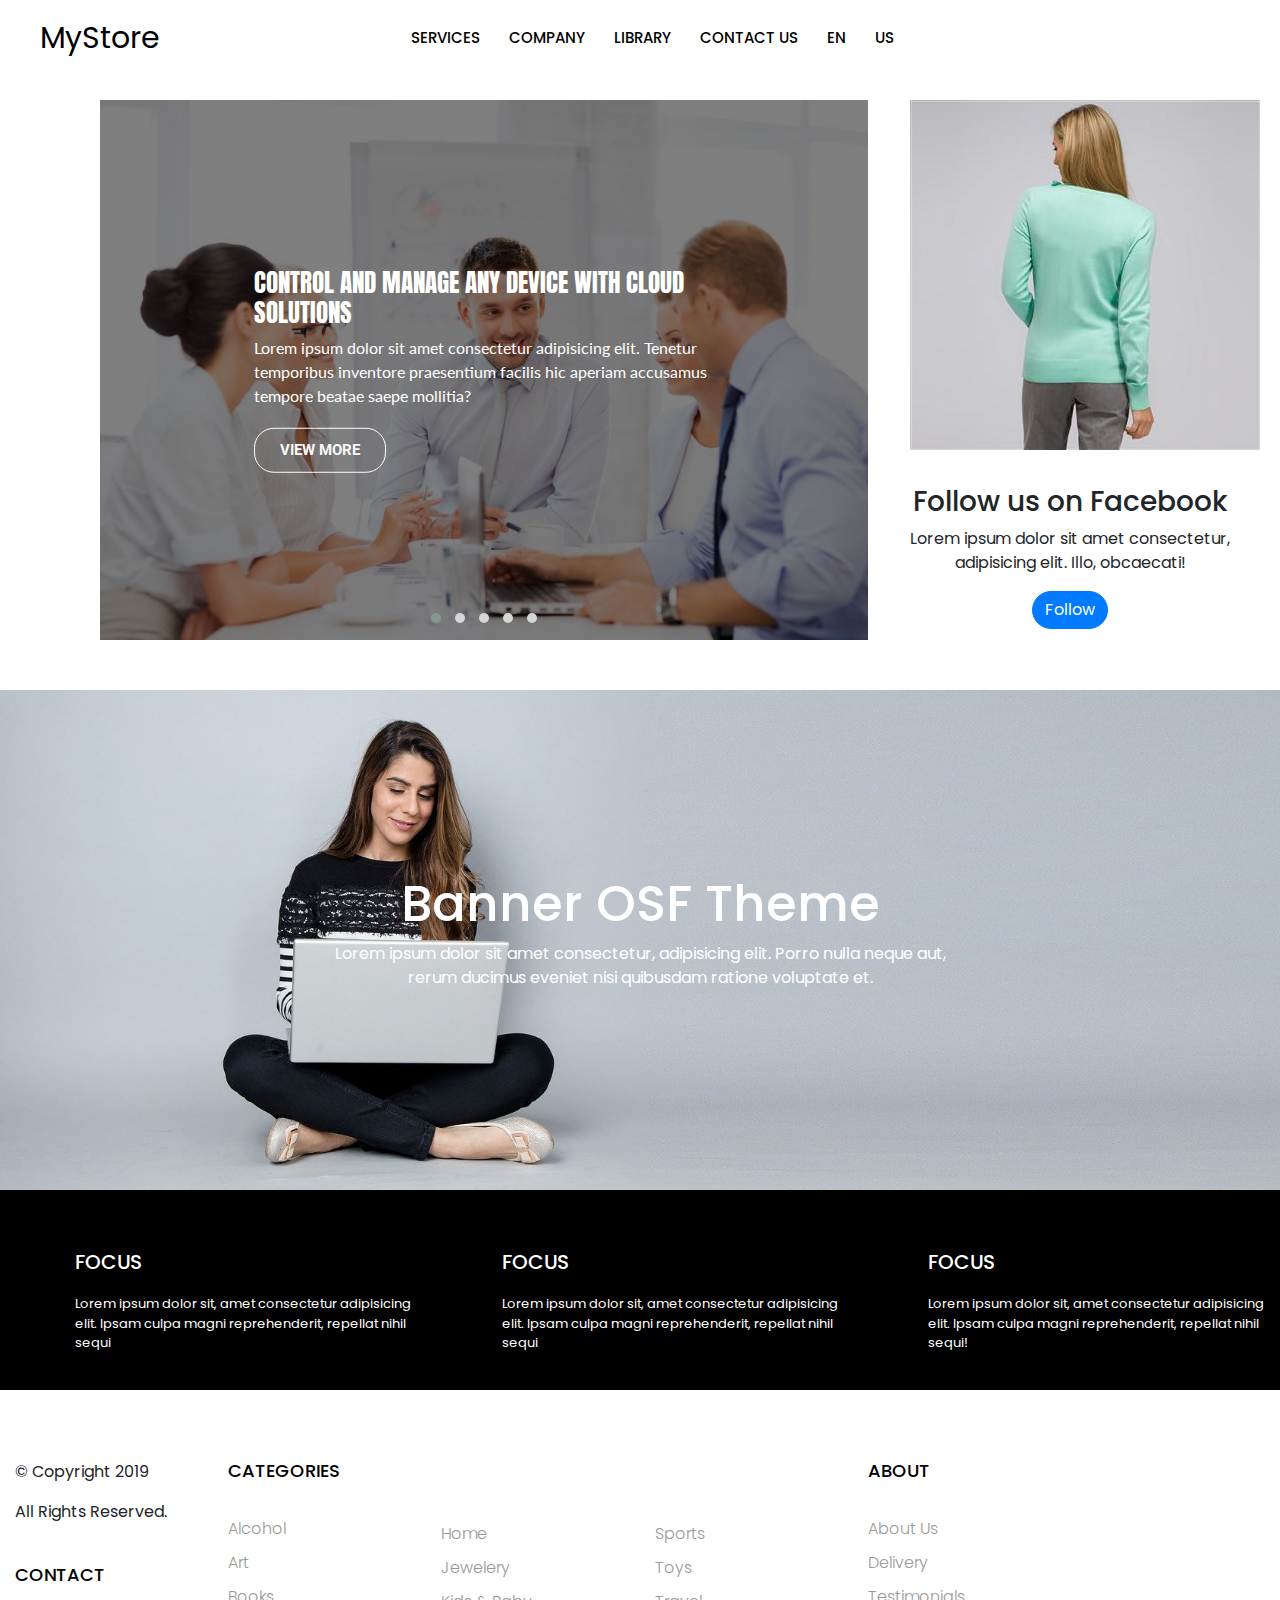
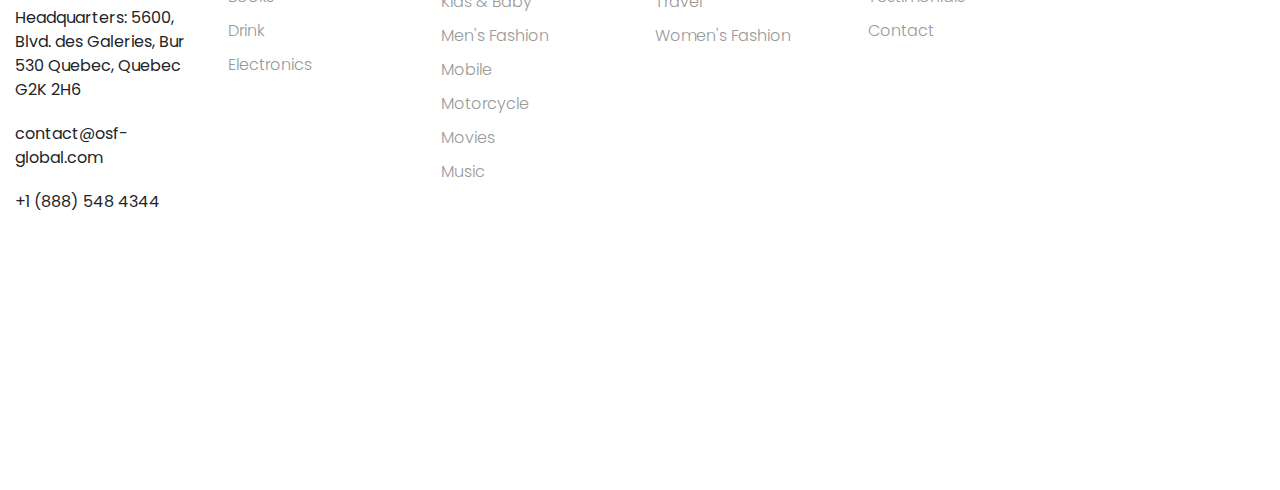
<file: index.html>
<!DOCTYPE html>
<html>

<head>
  <meta name="viewport" content="width=device-width, initial-scale=1">
  <title>OSF ACAD</title>
  <link rel="stylesheet" href="https://cdnjs.cloudflare.com/ajax/libs/font-awesome/6.1.1/css/all.min.css"
    integrity="sha512-KfkfwYDsLkIlwQp6LFnl8zNdLGxu9YAA1QvwINks4PhcElQSvqcyVLLD9aMhXd13uQjoXtEKNosOWaZqXgel0g=="
    crossorigin="anonymous" referrerpolicy="no-referrer" />
  <link rel="preconnect" href="https://fonts.googleapis.com">
  <link rel="preconnect" href="https://fonts.gstatic.com" crossorigin>
  <link href="https://fonts.googleapis.com/css2?family=Poppins:wght@400;500;600;700&display=swap" rel="stylesheet">
  <link href="https://fonts.googleapis.com/css?family=Anton|Cabin|Lato|Fjalla+One|Montserrat|Roboto&display=swap"
    rel="stylesheet">
  <link rel="stylesheet" href="https://cdnjs.cloudflare.com/ajax/libs/OwlCarousel2/2.3.4/assets/owl.carousel.min.css">
  <link rel="stylesheet"
    href="https://cdnjs.cloudflare.com/ajax/libs/OwlCarousel2/2.3.4/assets/owl.theme.default.min.css">
  <link rel="stylesheet" href="https://cdn.jsdelivr.net/npm/bootstrap@4.4.1/dist/css/bootstrap.min.css"
    integrity="sha384-Vkoo8x4CGsO3+Hhxv8T/Q5PaXtkKtu6ug5TOeNV6gBiFeWPGFN9MuhOf23Q9Ifjh" crossorigin="anonymous">

  <link href="style.css" rel="stylesheet">
</head>

<body>
  <!-- header -->
  <header>
    <div class="container">
      <div class="row v-center">
        <div class="header-item item-left">
          <div class="logo">
            <a href="#">MyStore</a>
          </div>
        </div>
        <div class="header-item item-center">
          <div class="menu-overlay">
          </div>
          <nav class="menu">
            <div class="mobile-menu-head">
              <div class="go-back">
                <i class="fa fa-angle-left"></i>
              </div>
              <div class="current-menu-title">
              </div>
              <div class="mobile-menu-close">
                &times;
              </div>
            </div>
            <ul class="menu-main">
              <li class="menu-item-has-children">
                <a href="#">SERVICES <i class="fa-solid fa-sort-down"></i></a>
                <div class="sub-menu mega-menu mega-menu-column-4 single-column-menu">
                  <div class="list-item">
                    <h4 class="title">PRODUCT CATEGORIES</h4>
                    <ul>
                      <li><a href="">Accessories</a></li>
                      <li><a href="">Alcohol</a></li>
                      <li><a href="">Art</a></li>
                      <li><a href="">Books</a></li>
                      <li><a href="">Drink</a></li>
                      <li><a href="">Electronics</a></li>
                      <li><a href="">Flowers & Plants</a></li>
                      <li><a href="">Food</a></li>
                    </ul>
                  </div>
                  <div class="list-item">
                    <ul>
                      <li><a href="">Gadgets</a></li>
                      <li><a href="">Garden</a></li>
                      <li><a href="">Grocery</a></li>
                      <li><a href="">Home</a></li>
                      <li><a href="">Jewelery</a></li>
                      <li><a href="">Kids & Baby</a></li>
                      <li><a href="">Men's Fashion</a></li>
                      <li><a href="">Mobile</a></li>
                    </ul>
                  </div>
                  <div class="list-item">
                    <ul>
                      <li><a href="">Motorcycles</a></li>
                      <li><a href="">Movies</a></li>
                      <li><a href="">Music</a></li>
                      <li><a href="">Office</a></li>
                      <li><a href="">Pets</a></li>
                      <li><a href="">Romantic</a></li>
                      <li><a href="">Sport</a></li>
                      <li><a href="">Toys</a></li>
                    </ul>
                  </div>
                  <div class="list-item">
                    <h4 class="title">SALE</h4>
                    <ul>
                      <li><a href="">Accessories</a></li>
                      <li><a href="">Alcohol</a></li>
                      <li><a href="">Art</a></li>
                      <li><a href="">Books</a></li>
                      <li><a href="">Drink</a></li>
                      <li><a href="">Electronics</a></li>
                      <li><a href="">Flowers & Plants</a></li>
                      <li><a href="">Food</a></li>
                    </ul>
                  </div>
                  <div class="list-item">
                    <img src="img/p4.jpg" alt="">

                  </div>
                </div>
              </li>
              <li>
                <a href="#">COMPANY</a>
              </li>
              <li>
                <a href="#">LIBRARY</a>
              </li>
              <li>
                <a href="#">CONTACT US</a>
              </li>
              <li>
                <a href="#">EN</a>
              </li>
              <li>
                <a href="#">US</a>
              </li>
            </ul>
          </nav>
        </div>
        <div class="header-item item-right">
          <ul>
            <li>
              <a href="#"><i class="fa-solid fa-magnifying-glass"></i></a>
            </li>
            <li>
              <a href="#"><i class="fa-solid fa-user-tie"></i></a>
            </li>
            <li>
              <a href="#"><i class="fa-regular fa-heart"></i></a>
            </li>
            <li>
              <a href="#"><i class="fa-regular fa-gem"></i></a>
            </li>
          </ul>
          <div class="mobile-menu-trigger">
            <span></span>
          </div>
        </div>
      </div>
    </div>
  </header>




  <!--Carousel-->

  <div class="owl-carousel owl-theme">
    <div class="slide slide-1">
      <div class="slide-content">
        <h2>Control and manage any device with cloud solutions</h2>
        <p>Lorem ipsum dolor sit amet consectetur adipisicing elit. Tenetur temporibus inventore praesentium facilis hic
          aperiam accusamus tempore beatae saepe mollitia?</p>
        <button class="btn btn-outline-light border border-white">VIEW MORE</button>
      </div>
    </div>
    <div class="slide slide-2">
      <div class="slide-content">
        <h2>Control and manage any device with cloud solutions</h2>
        <p>Lorem ipsum dolor, sit amet consectetur adipisicing elit. Accusantium doloribus doloremque voluptate a fuga,
          corrupti omnis quo fugit molestiae quos!</p>
        <button class="btn btn-outline-light border border-white">VIEW MORE</button>
      </div>
    </div>
    <div class="slide slide-3">
      <div class="slide-content">
        <h2>Control and manage any device with cloud solutions</h2>
        <p>Lorem ipsum dolor sit amet consectetur, adipisicing elit. Suscipit sed magnam eaque nostrum sequi dolore
          quisquam perspiciatis obcaecati reprehenderit saepe!</p>
        <button class="btn btn-outline-light border border-white">VIEW MORE</button>
      </div>
    </div>
    <div class="slide slide-4">
      <div class="slide-content">
        <h2>Control and manage any device with cloud solutions</h2>
        <p>Lorem ipsum dolor sit amet consectetur, adipisicing elit. Suscipit sed magnam eaque nostrum sequi dolore
          quisquam perspiciatis obcaecati reprehenderit saepe!</p>
        <button class="btn btn-outline-light border border-white">VIEW MORE</button>
      </div>
    </div>
    <div class="slide slide-5">
      <div class="slide-content">
        <h2>Control and manage any device with cloud solutions</h2>
        <p>Lorem ipsum dolor sit amet consectetur, adipisicing elit. Suscipit sed magnam eaque nostrum sequi dolore
          quisquam perspiciatis obcaecati reprehenderit saepe!</p>
        <button class="btn btn-outline-light border border-white">VIEW MORE</button>
      </div>
    </div>
  </div>

  <div class="carousel-right">
    <div class="image-right">
      <img src="img/image-right.jpg" alt="">
    </div>
    <div class="carousel-bottom-right">
      <h3>Follow us on Facebook</h3>
      <p>Lorem ipsum dolor sit amet consectetur, adipisicing elit. Illo, obcaecati!</p>
      <button class="btn btn-primary">Follow</button>
    </div>
  </div>

  <!-- banner -->
  <div class="hero-image">
    <div class="hero-text">
      <h2>Banner OSF Theme</h2>
      <p>Lorem ipsum dolor sit amet consectetur, adipisicing elit. Porro nulla neque aut, rerum ducimus eveniet nisi
        quibusdam ratione voluptate et.</p>
    </div>
  </div>

  <!-- benefits -->
  <section class="benefits">
    <div class="container">
      <div class="row">
        <div class="col-md-4 col-sm-12 benefits-row">
          <i class="fa-solid fa-dolly"></i>
          <div class="benefits-right">
            <h2>FOCUS</h2>
            <p>Lorem ipsum dolor sit, amet consectetur adipisicing elit. Ipsam culpa magni reprehenderit, repellat nihil
              sequi</p>
          </div>
        </div>
        <div class="col-md-4 col-sm-12 benefits-row">
          <i class="fa-solid fa-recycle"></i>
          <div class="benefits-right">
            <h2>FOCUS</h2>
            <p>Lorem ipsum dolor sit, amet consectetur adipisicing elit. Ipsam culpa magni reprehenderit, repellat nihil
              sequi</p>
          </div>
        </div>
        <div class="col-md-4 col-sm-12 benefits-row">
          <i class="fa-solid fa-clipboard-list"></i>
          <div class="benefits-right">
            <h2>FOCUS</h2>
            <p>Lorem ipsum dolor sit, amet consectetur adipisicing elit. Ipsam culpa magni reprehenderit, repellat nihil
              sequi!</p>
          </div>
        </div>
      </div>
    </div>
  </section>

  <!-- footer -->
  <footer class="footer">
    <div class="container">
      <div class="row">
        <div class="footer-col">
          <p>&copy; Copyright 2019</p>
          <p>All Rights Reserved.</p>
          <h4>CONTACT</h4>
          <p>Headquarters: 5600, Blvd. des Galeries, Bur 530 Quebec, Quebec G2K 2H6</p>
          <p>contact@osf-global.com</p>
          <p>+1 (888) 548 4344</p>
        </div>
        <div class="footer-col">
          <h4>CATEGORIES</h4>
          <ul>
            <li><a href="#">Alcohol</a></li>
            <li><a href="#">Art</a></li>
            <li><a href="#">Books</a></li>
            <li><a href="#">Drink</a></li>
            <li><a href="#">Electronics</a></li>
          </ul>
        </div>
        <div class="footer-col">
          <ul>
            <li><a href="#">Home</a></li>
            <li><a href="#">Jewelery</a></li>
            <li><a href="#">Kids & Baby</a></li>
            <li><a href="#">Men's Fashion</a></li>
            <li><a href="#">Mobile</a></li>
            <li><a href="#">Motorcycle</a></li>
            <li><a href="#">Movies</a></li>
            <li><a href="#">Music</a></li>
          </ul>
        </div>
        <div class="footer-col">
          <ul>
            <li><a href="#">Sports</a></li>
            <li><a href="#">Toys</a></li>
            <li><a href="#">Travel</a></li>
            <li><a href="#">Women's Fashion</a></li>
          </ul>
        </div>
        <div class="footer-col">
          <h4>ABOUT</h4>
          <ul>
            <li><a href="#">About us</a></li>
            <li><a href="#">Delivery</a></li>
            <li><a href="#">Testimonials</a></li>
            <li><a href="#">Contact</a></li>
          </ul>
        </div>
        <div class="footer-col">
          <div class="social-links">
            <a href="#"><i class="fab fa-facebook-f"></i></a>
            <a href="#"><i class="fab fa-google"></i></a>
            <a href="#"><i class="fab fa-twitter"></i></a>
            <a href="#"><i class="fab fa-pinterest-p"></i></a>
          </div>
        </div>
      </div>
    </div>
  </footer>
  <script src="https://cdnjs.cloudflare.com/ajax/libs/jquery/3.5.1/jquery.min.js"></script>
  <script src="https://cdnjs.cloudflare.com/ajax/libs/OwlCarousel2/2.3.4/owl.carousel.min.js"></script>
  <script type="text/javascript" src="app.js"></script>
</body>

</html>
</file>
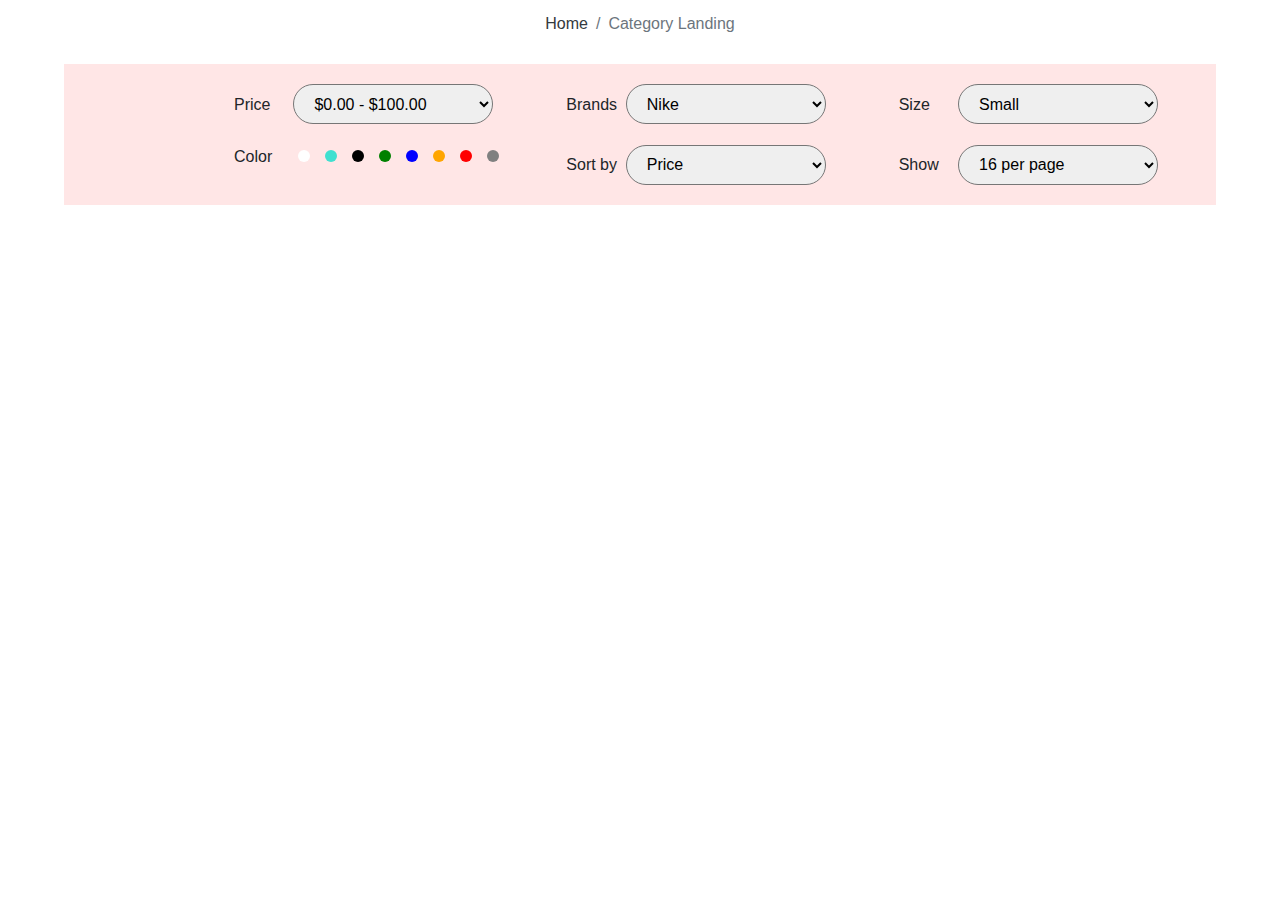
<file: clp.html>
<!DOCTYPE html>
<html lang="en">

<head>
    <meta charset="UTF-8">
    <meta http-equiv="X-UA-Compatible" content="IE=edge">
    <meta name="viewport" content="width=device-width, initial-scale=1.0">
    <title>Category Landing Page</title>
    <link rel="stylesheet" href="https://cdn.jsdelivr.net/npm/bootstrap@4.4.1/dist/css/bootstrap.min.css"
        integrity="sha384-Vkoo8x4CGsO3+Hhxv8T/Q5PaXtkKtu6ug5TOeNV6gBiFeWPGFN9MuhOf23Q9Ifjh" crossorigin="anonymous">
    <link rel="stylesheet" href="clp-style.css">
</head>

<body>
    <nav aria-label="breadcrumb">
        <ol class="breadcrumb justify-content-center">
            <li class="breadcrumb-item"><a class="text-dark" href="index.html">Home</a></li>
            <li class="breadcrumb-item active" aria-current="page">Category Landing</li>
        </ol>
    </nav>
    <div class="container">
        <div class="row">
            <div class="col-md-4 col-sm-12 select-section">
                <label for="price">Price</label>
                <select name="price" id="price">
                    <option value="zero">$0.00 - $100.00</option>
                    <option value="hundred">$100.00 - 500.00</option>
                    <option value="five-hundred">$500.00 - $1000.00</option>
                    <option value="thousand">$1000.00 - $10000.00</option>
                </select>
            </div>
            <div class="col-md-4 col-sm-12 select-section">
                <label for="brands">Brands</label>
                <select name="brands" id="brands">
                    <option value="nike">Nike</option>
                    <option value="adidas">Adidas</option>
                    <option value="puma">Puma</option>
                    <option value="slazenger">Slazenger</option>
                </select>
            </div>
            <div class="col-md-4 col-sm-12 select-section">
                <label for="size">Size</label>
                <select name="size" id="size">
                    <option value="small">Small</option>
                    <option value="medium">Medium</option>
                    <option value="large">Large</option>
                    <option value="extra-large">Extra Large</option>
                </select>
            </div>
        </div>

        <div class="row">
            <div class="col-md-4 col-sm-12 select-section color-section">
                <label for="color">Color</label>
                <ul>
                    <li class="color-item" id="white"></li>
                    <li class="color-item" id="turqoise"></li>
                    <li class="color-item" id="black"></li>
                    <li class="color-item" id="green"></li>
                    <li class="color-item" id="blue"></li>
                    <li class="color-item" id="orange"></li>
                    <li class="color-item" id="red"></li>
                    <li class="color-item" id="grey"></li>
                </ul>
            </div>
            <div class="col-md-4 col-sm-12 select-section">
                <label for="sort-by">Sort by</label>
                <select name="sort-by" id="sort-by">
                    <option value="price">Price</option>
                    <option value="alphabetically">Alphabetically</option>
                    <option value="release-date">Release Date</option>
                    <option value="discount">Discount</option>
                </select>
            </div>
            <div class="col-md-4 col-sm-12 select-section">
                <label for="show">Show</label>
                <select name="show" id="show">
                    <option value="sixteen">16 per page</option>
                    <option value="eight">8 per page</option>
                    <option value="twenty-four">24 per page</option>
                    <option value="thirty-two">32 per page</option>
                </select>
            </div>
        </div>
    </div>
</body>

</html>
</file>
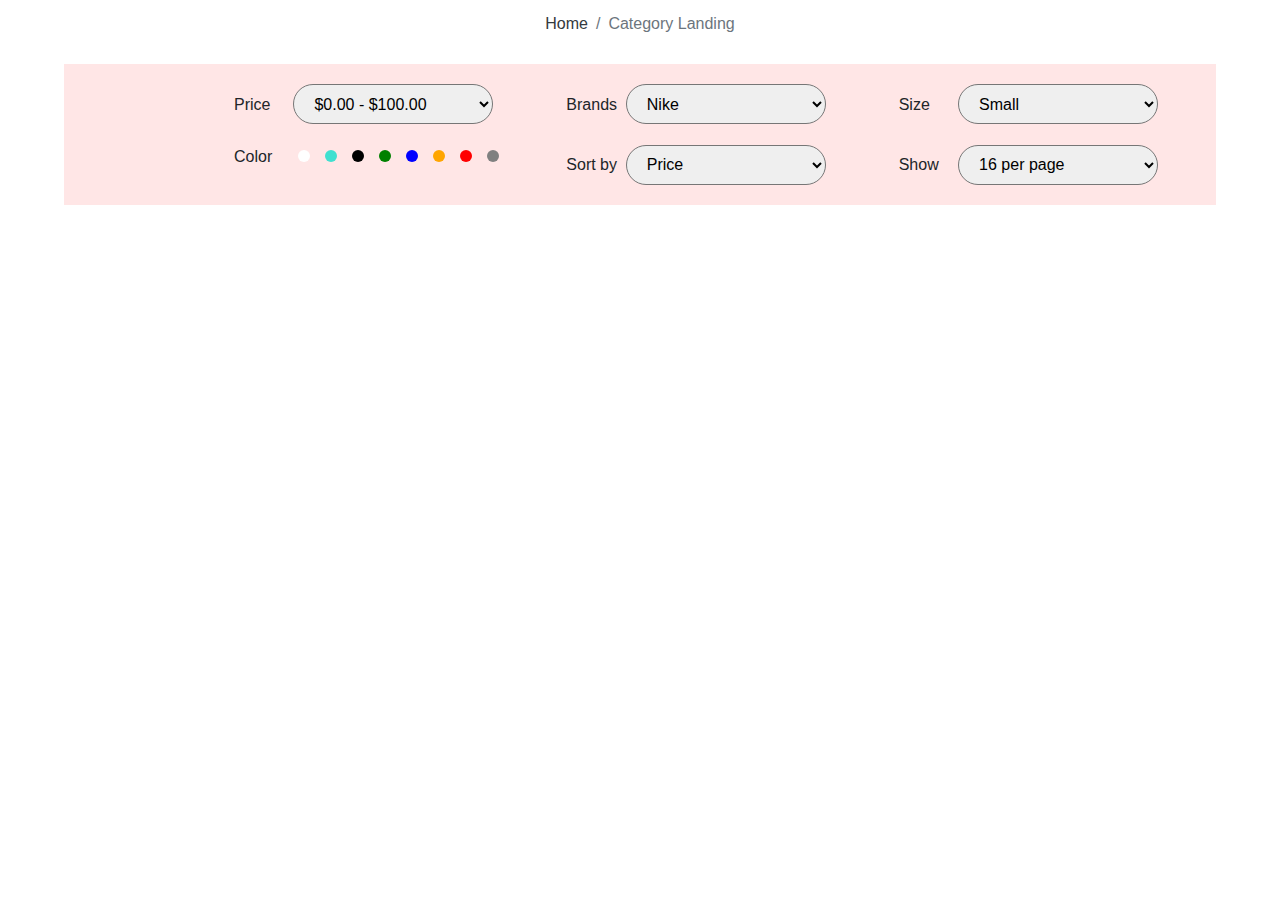
<file: pdp.html>
<!DOCTYPE html>
<html lang="en">

<head>
    <meta charset="UTF-8">
    <meta http-equiv="X-UA-Compatible" content="IE=edge">
    <meta name="viewport" content="width=device-width, initial-scale=1.0">
    <title>Product Detailed Page</title>
    <link rel="stylesheet" href="https://cdn.jsdelivr.net/npm/bootstrap@4.4.1/dist/css/bootstrap.min.css"
        integrity="sha384-Vkoo8x4CGsO3+Hhxv8T/Q5PaXtkKtu6ug5TOeNV6gBiFeWPGFN9MuhOf23Q9Ifjh" crossorigin="anonymous">
    <link rel="stylesheet" href="pdp-style.css">
</head>

<body>
    <nav aria-label="breadcrumb">
        <ol class="breadcrumb justify-content-center">
            <li class="breadcrumb-item"><a class="text-dark" href="index.html">Home</a></li>
            <li class="breadcrumb-item active" aria-current="page">Category Landing</li>
        </ol>
    </nav>
    <div class="container">
        <div class="row">
            <div class="col-md-4 col-sm-12 select-section">
                <label for="price">Price</label>
                <select name="price" id="price">
                    <option value="zero">$0.00 - $100.00</option>
                    <option value="hundred">$100.00 - 500.00</option>
                    <option value="five-hundred">$500.00 - $1000.00</option>
                    <option value="thousand">$1000.00 - $10000.00</option>
                </select>
            </div>
            <div class="col-md-4 col-sm-12 select-section">
                <label for="brands">Brands</label>
                <select name="brands" id="brands">
                    <option value="nike">Nike</option>
                    <option value="adidas">Adidas</option>
                    <option value="puma">Puma</option>
                    <option value="slazenger">Slazenger</option>
                </select>
            </div>
            <div class="col-md-4 col-sm-12 select-section">
                <label for="size">Size</label>
                <select name="size" id="size">
                    <option value="small">Small</option>
                    <option value="medium">Medium</option>
                    <option value="large">Large</option>
                    <option value="extra-large">Extra Large</option>
                </select>
            </div>
        </div>

        <div class="row">
            <div class="col-md-4 col-sm-12 select-section color-section">
                <label for="color">Color</label>
                <ul>
                    <li class="color-item" id="white"></li>
                    <li class="color-item" id="turqoise"></li>
                    <li class="color-item" id="black"></li>
                    <li class="color-item" id="green"></li>
                    <li class="color-item" id="blue"></li>
                    <li class="color-item" id="orange"></li>
                    <li class="color-item" id="red"></li>
                    <li class="color-item" id="grey"></li>
                </ul>
            </div>
            <div class="col-md-4 col-sm-12 select-section">
                <label for="sort-by">Sort by</label>
                <select name="sort-by" id="sort-by">
                    <option value="price">Price</option>
                    <option value="alphabetically">Alphabetically</option>
                    <option value="release-date">Release Date</option>
                    <option value="discount">Discount</option>
                </select>
            </div>
            <div class="col-md-4 col-sm-12 select-section">
                <label for="show">Show</label>
                <select name="show" id="show">
                    <option value="sixteen">16 per page</option>
                    <option value="eight">8 per page</option>
                    <option value="twenty-four">24 per page</option>
                    <option value="thirty-two">32 per page</option>
                </select>
            </div>
        </div>
    </div>
</body>

</html>
</file>
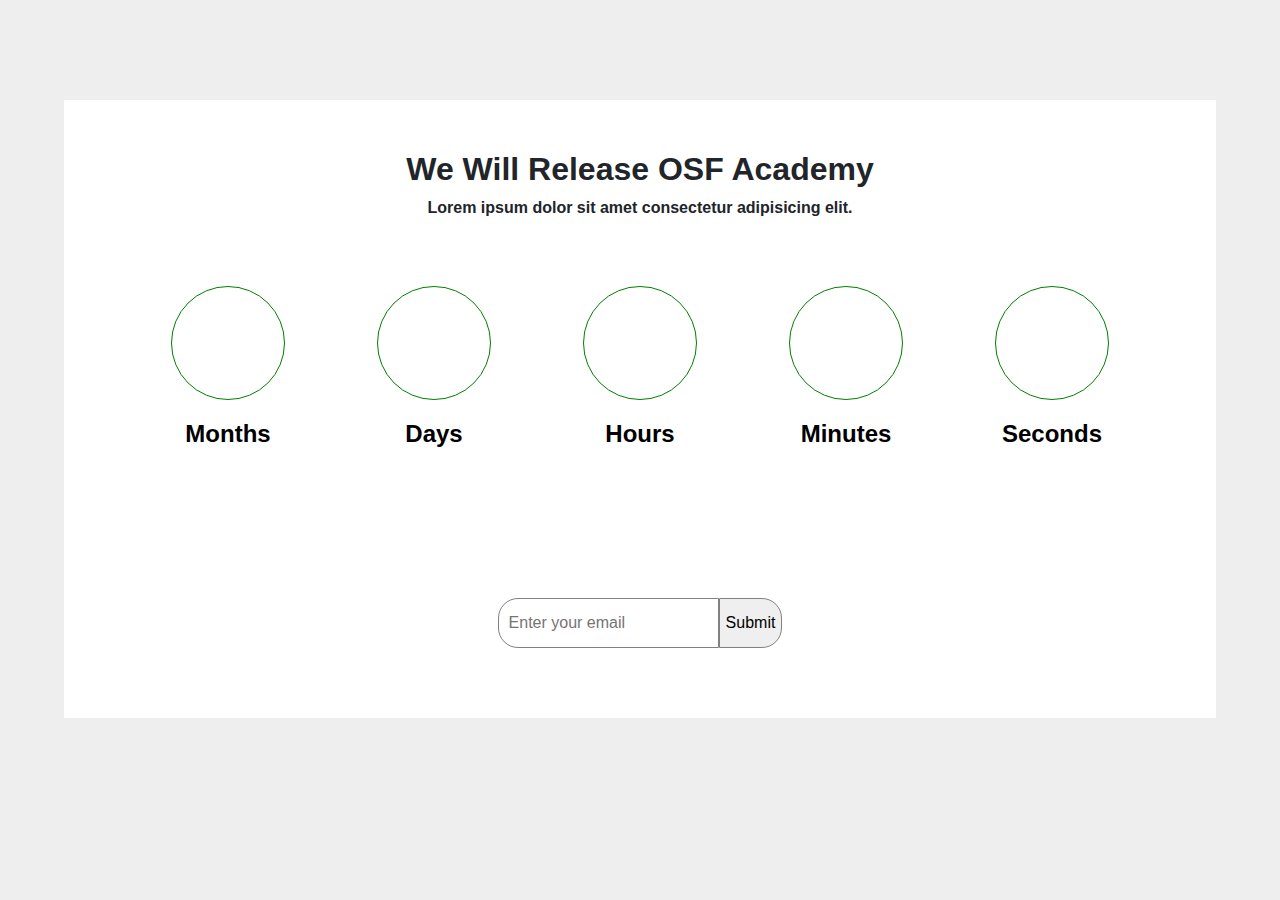
<file: countdown/countdown.html>
<!DOCTYPE html>
<html lang="en">

<head>
    <meta charset="UTF-8">
    <meta http-equiv="X-UA-Compatible" content="IE=edge">
    <meta name="viewport" content="width=device-width, initial-scale=1.0">
    <title>Countdown Page</title>
    <link rel="stylesheet" href="https://cdn.jsdelivr.net/npm/bootstrap@4.4.1/dist/css/bootstrap.min.css"
    integrity="sha384-Vkoo8x4CGsO3+Hhxv8T/Q5PaXtkKtu6ug5TOeNV6gBiFeWPGFN9MuhOf23Q9Ifjh" crossorigin="anonymous">
    <link rel="stylesheet" href="countdown.css">
</head>

<body>
    <div class="container">
        <h2>We Will Release OSF Academy</h2>
        <p>Lorem ipsum dolor sit amet consectetur adipisicing elit.</p>
        <div class="countdown">
            <div class="remaining-month">
                <p id="month"></p>
                <p>Months</p>
            </div>
            <div class="remaining-day">
                <p id="day"></p>
                <p>Days</p>
            </div>
            <div class="remaining-hour">
                <p id="hour"></p>
                <p>Hours</p>
            </div>
            <div class="remaining-minute">
                <p id="minute"></p>
                <p>Minutes</p>
            </div>
            <div class="remaining-second">
                <p id="second"></p>
                <p>Seconds</p>
            </div>
        </div>
        <form>
            <div>
                <input type="email" name="email" id="email" placeholder="Enter your email "></div>
            <input type="submit" value="Submit" id="submit">
        </form>
    </div>
    <script src="https://cdnjs.cloudflare.com/ajax/libs/jquery/3.6.0/jquery.min.js"
    integrity="sha512-894YE6QWD5I59HgZOGReFYm4dnWc1Qt5NtvYSaNcOP+u1T9qYdvdihz0PPSiiqn/+/3e7Jo4EaG7TubfWGUrMQ=="
    crossorigin="anonymous" referrerpolicy="no-referrer"></script>
    <script src="countdown.js"></script>
</body>

</html>
</file>
<file: style.css>
* {
  box-sizing: border-box;
  margin: 0;
}

body {
  font-family: 'Poppins', sans-serif;
  font-weight: 400;
}

a {
  text-decoration: none;
}

header {
  display: block;
  width: 100%;
  position: relative;
  z-index: 99;
  padding: 15px;
}

ul {
  list-style: none;
  margin: 0;
  padding: 0;
}

header .container {
  max-width: 1200px;
  margin: auto;
}

header .logo a {
  font-size: 30px;
  color: #000;
}

footer {
  background-color: blue;
  height: 700px;
  width: 100%;
  display: block;
}

.row {
  display: flex;
  flex-wrap: wrap;
}

.item-left {
  flex: 0 0 17%;
}

.item-center {
  flex: 0 0 66%;
  display: flex;
  justify-content: center;
}

.item-right {
  flex: 0 0 17%;
  display: flex;
  justify-content: center;
}

.banner-section {
  background-color: red;
  height: 700px;
  width: 100%;
  display: block;
}

.v-center {
  align-items: center;
}

.menu>ul>li {
  display: inline-block;
  margin-left: 25px;
}

.menu>ul>li>a {
  font-size: 15px;
  font-weight: 500;
  color: #000;
  position: relative;
  transition: color 0.3s ease;
}

.menu>ul>li .sub-menu {
  position: absolute;
  z-index: 500;
  background-color: #000;
  box-shadow: -2px 2px 70px -25px rgba(0, 0, 0, 0.3);
  padding: 20px 30px;
  transition: all 0.5s ease;
  margin-top: 25px;
  opacity: 0;
  visibility: hidden;
}

.menu>ul>li.menu-item-has-children:hover .sub-menu {
  margin-top: 0;
  visibility: visible;
  opacity: 1;
}

.menu>ul>li .sub-menu>ul>li {
  line-height: 1;
}

.menu>ul>li .sub-menu>ul>li>a {
  display: inline-block;
  padding: 10px 0;
  font-size: 15px;
  color: #555;
  transition: color 0.3s ease;
}

.menu>ul>li .sub-menu.mega-menu>.list-item>ul>li {
  line-height: 1;
  display: block;
  padding-top: 5px;
}

.menu>ul>li .sub-menu.mega-menu>.list-item>ul>li>a {
  padding: 10px 0;
  display: inline-block;
  font-size: 15px;
  color: #fff;
  transition: color 0.3s ease;
}

.menu>ul>li>.sub-menu.mega-menu {
  left: 50%;
  transform: translateX(-50%);
}

.menu>ul>li>.sub-menu.mega-menu-column-4 {
  max-width: 100%;
  width: 100%;
  display: flex;
  flex-wrap: wrap;
  padding: 20px 15px;
}

.menu>ul>li>.sub-menu.mega-menu-column-4>.list-item {
  flex: 0 0 20%;
  padding: 0 15px;
}

.menu>ul>li>.sub-menu.mega-menu-column-4>.list-item .title {
  font-size: 16px;
  color: #fff;
  font-weight: 500;
  line-height: 1;
  padding: 10px 0;
}

.menu>ul>li>.sub-menu.mega-menu-column-4>.list-item img {
  max-width: 100%;
  width: 100%;
  vertical-align: middle;
}

.menu>ul>li .sub-menu.mega-menu>.list-item>ul>li>a:hover,
.menu>ul>li .sub-menu>ul>li>a:hover,
.item-right a:hover,
.menu>ul>li>a:hover {
  color: #ea4636;
}

.item-right li a {
  font-size: 16px;
  color: #555;
  margin-left: 10px;
}

.item-right li {
  display: inline-block;
}

li i {
  vertical-align: text-top;
}

.mobile-menu-head,
.mobile-menu-trigger {
  display: none;
}

@media (min-width: 992px) {

  .list-item:nth-child(3)>ul>li:nth-child(1),
  .list-item:nth-child(2)>ul>li:nth-child(1) {
    margin-top: 38px;
  }
}

@media(max-width: 991px) {
  header .item-center {
    order: 3;
    flex: 0 0 100%;
  }

  header .item-left,
  header .item-right {
    flex: 0 0 auto;
  }

  .v-center {
    justify-content: space-between;
  }

  header .mobile-menu-trigger {
    display: flex;
    height: 30px;
    width: 30px;
    margin-left: 15px;
    cursor: pointer;
    align-items: center;
    justify-content: center;
  }

  header .mobile-menu-trigger span {
    display: block;
    height: 2px;
    background-color: #333;
    width: 24px;
    position: relative;
  }

  header .mobile-menu-trigger span::before,
  header .mobile-menu-trigger span::after {
    content: ' ';
    position: absolute;
    left: 0;
    width: 100%;
    height: 100%;
    background-color: #333;
  }

  header .mobile-menu-trigger span:before {
    top: -6px;
  }

  header .mobile-menu-trigger span:after {
    top: 6px;
  }

  header .item-right {
    align-items: center;
  }

  header .menu {
    position: fixed;
    width: 320px;
    background-color: #000;
    left: 0;
    top: 0;
    height: 100%;
    overflow: hidden;
    transform: translate(-100%);
    transition: all 0.5s ease;
    z-index: 1099;
  }

  header .menu.active {
    transform: translate(0%);
  }

  header .menu>ul>li {
    line-height: 1;
    margin: 0;
    display: block;
  }

  header .menu>ul>li>a {
    line-height: 50px;
    height: 50px;
    padding: 0 50px 0 15px;
    display: block;
    border-bottom: 1px solid rgba(0, 0, 0, 0.1);
    color: white;
  }

  header .menu>ul>li>a i {
    position: absolute;
    height: 50px;
    width: 50px;
    top: 0;
    right: 0;
    text-align: center;
    line-height: 50px;
    transform: rotate(-90deg);
  }

  header .menu .mobile-menu-head {
    display: flex;
    height: 50px;
    border-bottom: 1px solid rgba(0, 0, 0, 0.1);
    justify-content: space-between;
    align-items: center;
    position: relative;
    z-index: 501;
    position: sticky;
    background-color: #fff;
    top: 0;
  }

  header .menu .mobile-menu-head .go-back {
    height: 50px;
    width: 50px;
    border-right: 1px solid rgba(0, 0, 0, 0.1);
    cursor: pointer;
    line-height: 50px;
    text-align: center;
    color: #000;
    display: none;
  }

  header .menu .mobile-menu-head.active .go-back {
    display: block;
  }

  header .menu .mobile-menu-head .current-menu-title {
    font-size: 15px;
    font-weight: 500;
    color: #fff;
  }

  header .menu .mobile-menu-head .mobile-menu-close {
    height: 50px;
    width: 50px;
    border-left: 1px solid rgba(0, 0, 0, 0.1);
    cursor: pointer;
    line-height: 50px;
    text-align: center;
    color: #000;
    font-size: 25px;
  }

  header .menu .menu-main {
    height: 100%;
    overflow-x: hidden;
    overflow-y: auto;
  }

  header .menu>ul>li .sub-menu.mega-menu,
  header .menu>ul>li .sub-menu {
    visibility: visible;
    opacity: 1;
    position: absolute;
    box-shadow: none;
    margin: 0;
    padding: 15px;
    top: 0;
    left: 0;
    width: 100%;
    height: 100%;
    padding-top: 65px;
    max-width: none;
    min-width: auto;
    display: none;
    transform: translateX(0%);
    overflow-y: auto;
  }

  header .menu>ul>li .sub-menu.active {
    display: block;
  }

  @keyframes slideLeft {
    0% {
      opacity: 0;
      transform: translateX(100%);
    }

    100% {
      opacity: 1;
      transform: translateX(0%);
    }
  }

  @keyframes slideRight {
    0% {
      opacity: 1;
      transform: translateX(0%);
    }

    100% {
      opacity: 0;
      transform: translateX(100%);
    }
  }

  header .menu>ul>li .sub-menu.mega-menu-column-4>.list-item img {
    margin-top: 0;
  }

  header .menu>ul>li .sub-menu.mega-menu-column-4>.list-item {
    flex: 0 0 100%;
    padding: 0px;
  }

  header .menu>ul>li .sub-menu.mega-menu-column-4>.list-item.text-center:last-child .title {
    margin-bottom: 0px;
  }

  header .menu>ul>li .sub-menu.mega-menu-column-4>.list-item.text-center .title {
    margin-bottom: 20px;
  }

  header .menu>ul>li .sub-menu>ul>li>a,
  header .menu>ul>li .sub-menu.mega.menu>.list-item>ul>li>a {
    display: block;
  }

  header .menu>ul>li .sub-menu.mega.menu>.list-item>ul {
    margin-bottom: 15px;
  }

  .menu-overlay {
    position: fixed;
    background-color: rgba(0, 0, 0, 0.5);
    left: 0;
    top: 0;
    width: 100%;
    height: 100%;
    z-index: 1098;
    visibility: hidden;
    opacity: 0;
    transition: all 0.5s ease;
  }

  .menu-overlay.active {
    visibility: visible;
    opacity: 1;
  }
}



/************************** CAROUSEL *******************************/

.carousel-right {
  position: absolute;
  right: 0;
  top: 100px;
  max-width: 25%;
  margin-right: 50px;
}

.carousel-bottom-right {
  margin-top: 35px;
  max-width: 350px;
  text-align: center;
}

.btn {
  border-radius: 20px;
}

.owl-carousel {
  margin-top: 25px;
  max-width: 60%;
  width: 100%;
  height: 60vh;
}

.slide {
  width: 100%;
  height: 60vh;
  position: relative;
  background-size: cover;
  background-repeat: no-repeat;
  background-position: center center;
}

.slide::before {
  content: "";
  position: absolute;
  top: 0;
  left: 0;
  width: 100%;
  height: 100vh;
  background-color: rgba(0, 0, 0, 0.5);
}

.slide-1 {
  background-image: url(img/bg-1.jpg);
}

.slide-2 {
  background-image: url(img/bg-2.jpg);
}

.slide-3 {
  background-image: url(img/bg-3.jpg);
}

.slide-4 {
  background-image: url(img/bg-4.jpg);
}

.slide-5 {
  background-image: url(img/bg-5.jpg);
}

.slide-content {
  text-align: left;
  position: absolute;
  top: 50%;
  transform: translateY(-50%);
  color: #fff;
  padding: 0 20%;
}

.slide-content h2 {
  font-family: "Anton", serif;
  font-size: 25px;
  text-transform: uppercase;
}

.slide-content p {
  font-family: "Lato", serif;
  font-size: 16px;
  margin-bottom: 20px;
}

.slide-content button {
  font-family: "Roboto", serif;
  font-size: 15px;
  text-transform: uppercase;
  font-weight: bolder;
  padding: 10px 25px;
  border: none;
}

.owl-dots {
  width: 100%;
  text-align: center;
  position: absolute;
  bottom: 1%;
}

.owl-dots span {
  width: 10px !important;
  height: 10px !important;
}


@media (min-width:1025px) {
  .owl-carousel {
    margin-left: 100px;
  }
}

@media (max-width:1024px) {
  .owl-carousel {
    max-width: 100%;
  }

  .carousel-right {
    display: none;
  }
}

@media (max-width:380px) {
  .slide-content h2 {
    font-size: 16px;
  }

  .slide-content p {
    font-size: 10px;
  }

  .slide-content button {
    font-size: 10px;
  }
}

/*********************************  FOOTER  *****************************************************/
ul {
  list-style: none;
}

.footer .container {
  max-width: 2000px;
}

.footer-col:nth-child(1) h4 {
  margin-top: 40px;
  margin-bottom: 10px;
}

.footer-col:nth-child(1) p:nth-child(n+3) {
  margin-top: 20px;
}

.footer {
  background-color: #fff;
  padding: 70px 0;

}

.footer-col {
  width: 16.66%;
  padding: 0 15px;
}

.footer-col h4 {
  font-size: 18px;
  color: #000;
  text-transform: capitalize;
  margin-bottom: 35px;
  font-weight: 500;
  position: relative;
}

.footer-col ul li:not(:last-child) {
  margin-bottom: 10px;
}

.footer-col ul li a {
  font-size: 16px;
  text-transform: capitalize;
  color: #ffffff;
  text-decoration: none;
  font-weight: 300;
  color: #999999;
  display: block;
  transition: all 0.3s ease;
}

.footer-col ul li a:hover {
  color: red;
}

.footer-col .social-links a {
  display: inline-block;
  height: 40px;
  width: 40px;
  background-color: rgba(255, 255, 255, 0.2);
  margin: 0 5px 5px 0;
  text-align: center;
  line-height: 40px;
  border-radius: 50%;
  color: #999999;
  transition: all 0.5s ease;
}

.footer-col .social-links a:hover {
  color: #24262b;
  background-color: #ffffff;
}

@media(min-width: 768px) {

  .footer-col:nth-child(3),
  .footer-col:nth-child(4) {
    margin-top: 62px;
  }
}

@media(max-width: 767px) {
  .footer-col {
    width: 100%;
  }
}


/******************  BANNER ***************************************/

.hero-image {
  background-image: url("img/banner.jpg");
  background-color: #cccccc;
  height: 500px;
  background-position: center;
  background-repeat: no-repeat;
  background-size: cover;
  position: relative;
  width: 100%;
  margin-top: 50px;
}

.hero-text {
  text-align: center;
  position: absolute;
  top: 50%;
  left: 50%;
  transform: translate(-50%, -50%);
  color: white;
}

.hero-text h2 {
  font-size: 50px;
}


/****************** BENEFITS CONTENT   ********************************/


.benefits-row {
  background-color: black;
  height: 200px;
}

.benefits .container {
  max-width: 100%;
}

.benefits-row i {
  color: #5CFF5C;
  font-size: 50px;
  float: left;
  padding-top: 75px;
  margin-right: 30px;
  margin-left: 30px;
  height: 100%;
}

.benefits-right {
  padding-top: 50px;
  color: white;
}

.benefits-right p {
  font-size: 13px;

}

.benefits-right h2 {
  padding-top: 10px;
  font-size: 1.25rem;
  margin-bottom: 20px;
}


@media (max-width:768px) {
  .benefits-row:nth-child(2) i {
    float: right;
  }
}
</file>
<file: clp-style.css>
.breadcrumb {
    background-color: white;

}

.container {
    max-width: 90%;
    padding-left: 170px;
    padding-top: 20px;
    background-color: #ffe6e6;
}

label {
    width: 55px;
}

ul {
    list-style: none;
    padding: 5px;
    display: inline-grid;
    grid-template-columns: repeat(8, 1fr);
    grid-gap: 15px;
}

ul li {
    width: 12px;
    height: 12px;
    border-radius: 50%;
    cursor: pointer;
}

select {
    border-radius: 20px;
    width: 200px;
    height: 40px;
    padding-left: 1em;
}

.select-section {
    margin-bottom: 20px
}

#white {
    background-color: white;
}

#turqoise {
    background-color: turquoise;
}

#black {
    background-color: black;
}

#green {
    background-color: green;
}

#blue {
    background-color: blue
}

#orange {
    background-color: orange;
}

#red {
    background-color: red;
}

#grey {
    background-color: grey;
}

.color-section li:hover {
    border: 2px solid black;
}
</file>
<file: pdp-style.css>
.breadcrumb {
    background-color: white;

}

.container {
    max-width: 90%;
    padding-left: 170px;
    padding-top: 20px;
    background-color: #ffe6e6;
}

label {
    width: 55px;
}

ul {
    list-style: none;
    padding: 5px;
    display: inline-grid;
    grid-template-columns: repeat(8, 1fr);
    grid-gap: 15px;
}

ul li {
    width: 12px;
    height: 12px;
    border-radius: 50%;
    cursor: pointer;
}

select {
    border-radius: 20px;
    width: 200px;
    height: 40px;
    padding-left: 1em;
}

.select-section {
    margin-bottom: 20px
}

#white {
    background-color: white;
}

#turqoise {
    background-color: turquoise;
}

#black {
    background-color: black;
}

#green {
    background-color: green;
}

#blue {
    background-color: blue
}

#orange {
    background-color: orange;
}

#red {
    background-color: red;
}

#grey {
    background-color: grey;
}

.color-section li:hover {
    border: 2px solid black;
}
</file>
<file: countdown/countdown.css>
body {
    background-color: rgb(238, 238, 238);
}

.container {
    max-width: 90%;
    background-color: white;
    margin-top: 100px;
    text-align: center;
}

.container h2 {
    font-weight: bold;
    padding-top: 50px;
}

.container p {
    font-weight: bold;
    padding-bottom: 50px;
}

.countdown {
    display: flex;
    justify-content: space-evenly;
}

#month,
#day,
#hour,
#minute,
#second {
    border: 1px solid green;
    border-radius: 50%;
    font-size: 48px;
    padding: 3.5rem;
    font-weight: bold;
    color: black;
}

.remaining-month,
.remaining-day,
.remaining-hour,
.remaining-minute,
.remaining-second {
    text-align: center;
    font-size: 24px;
    color: black;
}

form {
    display: flex;
    flex-wrap: wrap;
    justify-content: center;
    padding-bottom: 70px;
    padding-top: 80px;
}

form input {
    height: 50px;
}

form input:nth-child(1) {
    border-top-left-radius: 20px;
    border-bottom-left-radius: 20px;
    border: 1px solid gray;
    padding-left: 10px;
}

form input:nth-child(2) {
    border-top-right-radius: 20px;
    border-bottom-right-radius: 20px;
    border: 1px solid gray;
}

@media(max-width:950px) {
    .countdown {
        display: inline-block;
    }
}
</file>
